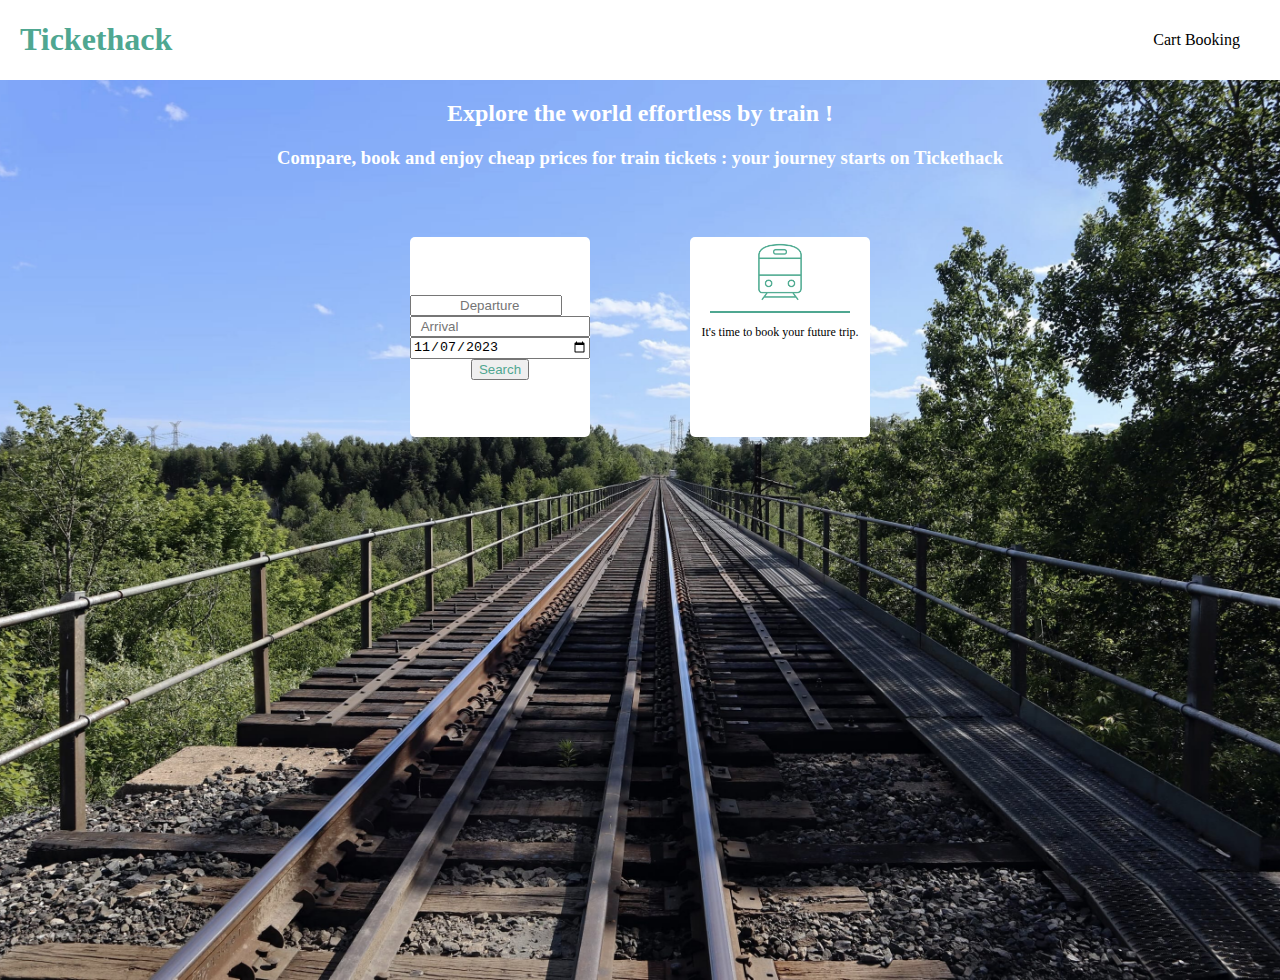
<file: index.html>
<!DOCTYPE html>
<html lang="en">
<head>
    <meta charset="UTF-8">
    <meta name="viewport" content="width=device-width, initial-scale=1.0">
    <link rel="stylesheet" href="style.css" type="text/css" />
    <title>Tickethack</title>
</head>
<body>
    <div id="mainContainer">
        <div id="header">
          <div id="logo-container">
            <h1 class="green"> <a href="index.html"> Tickethack</a></h1>
          </div>
            <div id="menu">
                <ul>
                    <li id="CartButton" class="menuButton"> </li> <a href="cart.html"> Cart</a> </li>
                    <li id="BookingButton" class="menuButton"> </li> <a href="booking.html"> Booking</a> </li>
                </ul>
            </div>
        </div>
        <div id="content">
            <div id="titleContainer">
                <h2 class="white">Explore the world effortless by train !</h2>
                <h3 class="white">Compare, book and enjoy cheap prices for train tickets : your journey starts on Tickethack</h3>
            </div>
            
            <div id="searchAndResult">
                <div class="search" id="search-left">
                    <input id="departure-btn" type="text" placeholder="  Departure" />
                    <input id="arrival-btn" type="text" placeholder="  Arrival" />
                    <input id="calendar-btn" type="date" name="trip-start" value="2023-11-07" min="2023-01-01" max="2050-12-31" />
                    <div id="btn">
                        <button class="green" type="button" id="btn-search">Search</button>
                    </div>
                </div>
                    <div class="search" id="search-right">
                        <div id="wrap">
                            <img class="train" src="images/train.png" />
                            <hr />
                            <p id="parapraghe">It's time to book your future trip.</p>
                        </div>

                    </div>
            </div>
        </div>
                    <!-- <div id="footer">
                        <span>@LaCapsule - Made with 💙</span>
                    </div> -->
    </div>   
    <script src="script.js"></script> 
</body>
</html>
</file>
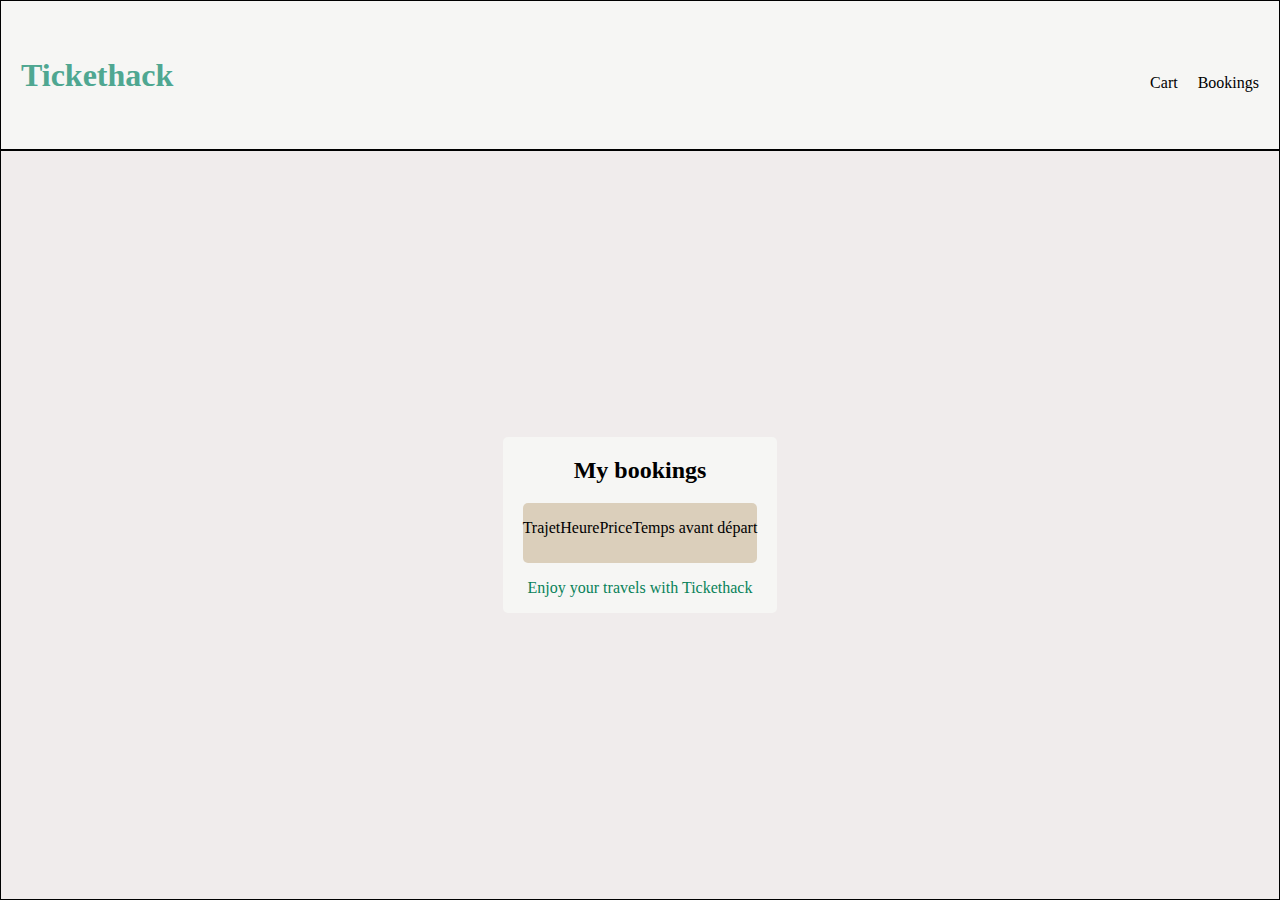
<file: booking.html>
<!DOCTYPE html>
<html lang="en">
<head>
    <meta charset="UTF-8">
    <meta name="viewport" content="width=device-width, initial-scale=1.0">
    <link rel="stylesheet" href="booking.css">
    <title>Booking</title>
</head>
<body>
    <div id="container">

        <div id ="header">
            <h1 class="green"> <a href="index.html"> Tickethack</a></h1>
            <div id="menu">
            <ul>
                <li id ="CartButton" class="menuButton"><a href="cart.html">Cart</a></li>
                <li  id = "BookingButton" class="menuButton"><a href="booking.html">Bookings</a></li>
            </ul>
             </div>
        </div>

        <div id="main">

            <div id="mybookings">
                <h2>My bookings</h2>

                    <div id="trips">
                        <p>Trajet </p>
                        <p>Heure</p>
                        <p>Price</p>
                        <p>Temps avant départ</p>
                     </div>

                    <div id="signature">
                 <p>Enjoy your travels with Tickethack<p>
                </div>
                    
                

            </div>

        </div>


    </div>
    
    
    
</body>
</html>
</file>
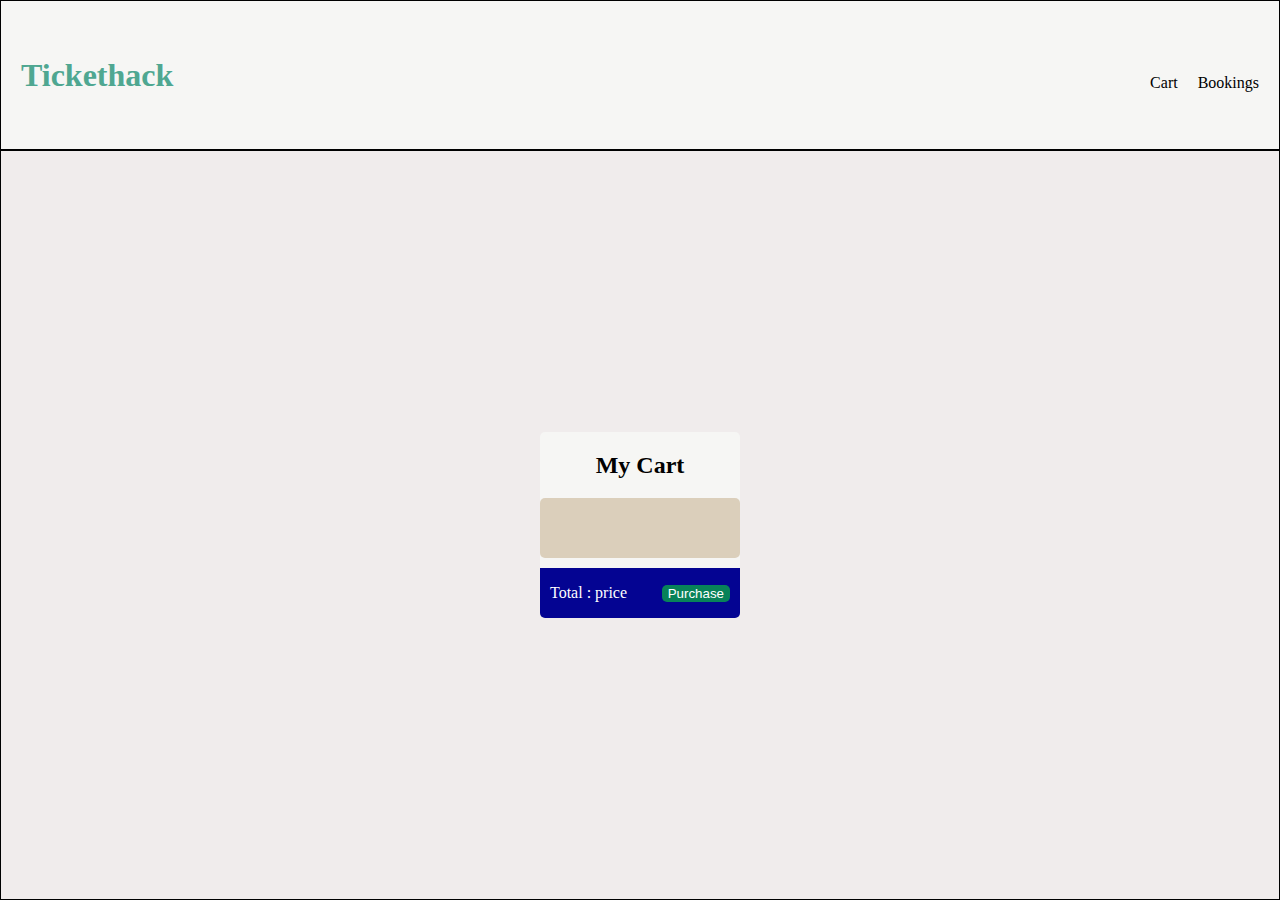
<file: cart.html>
<!DOCTYPE html>
<html lang="en">
<head>
    <meta charset="UTF-8">
    <meta name="viewport" content="width=device-width, initial-scale=1.0">
    <link rel="stylesheet" href="cart.css">
    <title>Cart</title>
</head>
<body>
    <div id="container">

        <div id ="header">
            <h1 class="green"> <a href="index.html"> Tickethack</a></h1>
            <div id="menu">
            <ul>
                <li id ="CartButton" class="menuButton"><a href="cart.html">Cart</a></li>
                <li  id = "BookingButton" class="menuButton"><a href="booking.html">Bookings</a></li>
            </ul>
             </div>
        </div>

        <div id="main">

            <div id="myCart">
                <h2>My Cart</h2>

                    <div id="Achats">
                     
                     </div>

                    <div id="footerCart">
                 <p>Total : price <p>
                    <button id="purchase" type="button">Purchase</button>
                </div>
                    
                

            </div>

        </div>


    </div>
    
    
    <script src="cartpage.js"></script> 
</body>
</html>
</file>
<file: style.css>
body {  
    margin: 0; 
}

#mainContainer {
    display: grid;
    height: 100vh;
    width: 100vw;
    grid-template-rows: repeat(12, 1fr); 
    grid-template-columns: repeat(12, 1fr);
    width: 100%;
   }
 #content {
    height: 100vh;
    width: 100vw;
    background-image: url("images/background.jpg");
    background-position: center;
    background-size: cover;
 }

#header {
    grid-row-start: 1;
    grid-row-end: 2;
    grid-column-start: 1;
    grid-column-end: 13;
    display: flex;
    flex-direction: row;
    justify-content: space-between;
    align-items: center;
  }

#logo-container{
    margin-left: 20px;
}

#menu ul li {
    margin-right: 20px;
    float: left;
    text-decoration: none; 
    list-style: none;
}

a {
    text-decoration: none;
    color: black;
}

#titleContainer {
    text-align: center;
    color: white;
    grid-row-start: 2;
    grid-row-end: 4;
    grid-column-start: 1;
    grid-column-end: 13;    
}

#searchAndResult {
    grid-row-start: 4;
    grid-row-end: 6;
    grid-column-start: 1;
    grid-column-end: 13;    
    text-align: center;
    display: flex;
    justify-content: center;
}

.search{
    background-color: white;
    width: 180px;
    height: 200px;
    border-radius: 5px;
    margin:50px;
    overflow:scroll
}

#search-left {
    display: flex;
    flex-direction: column;
    justify-content: center;
    align-items: stretch;
    overflow: scroll;

}

img { 
    width : 70px;
    height : auto;
    }

.green {
    color: #4FA791;
}

.green a {
    color: #4FA791;
}

p {
    font-size: 12px;
}

hr{
    border: 1px solid #4FA791;
    margin: 0 20px;
}

#departure-btn {
    width: 80%;
    text-align: center;

}
</file>
<file: booking.css>
body{margin : 0;}

#container {
    display :grid;
    grid-template-rows: repeat(12, 1fr);
    grid-template-columns: repeat (12,1fr);
    height: 100vh;
    width:100vw;
    
}

/* Header */ 

#header {
    background-color: rgb(246, 246, 244);
    grid-column-end: 13;
    grid-column-start: 1 ;
    grid-row-start: 1;
    grid-row-end: 3;
    border : 0.5px black solid;
    display: flex;
    flex-direction: row;
    justify-content: space-between;
    align-items: center;
    
}

#header h1 {
    margin-left: 20px;
    color: rgb(8, 130, 89);
}

#menu ul li{
    margin-right :20px;
    float: left;
    list-style: none;
    
}

#menu ul li a {
    color : black;
    text-decoration: none;
}

/* Contenu */

#main {
    background-color: rgb(240, 236, 236);
    grid-row-start: 3;
    grid-row-end: 13;
    grid-column-end: 13;
    grid-column-start: 1 ;
    border : 0.5px black solid;
    display: flex;
    flex-direction: column;
    justify-content: center;
    align-items: center;
}

#mybookings {
    
    background-color: rgb(246, 246, 244);
    grid-row-start: 7;
    grid-row-end: 11;
    grid-column-end: 4;
    grid-column-start: 8 ;
    border-radius: 5px;
    display: flex;
    flex-direction: column;
    justify-content: space-around;
    
}

#mybookings h2 {
    text-align: center;
}

#signature {
    color: rgb(8, 130, 89);
    text-align: center;
    
}

#trips {
    margin-left: 20px;
    margin-right : 20px;
    background-color: rgb(219, 207, 187);
    border-radius: 5px;
    height: 60px;
    display: flex;
    flex-direction: row;
    justify-content: space-around;
    
    
}

#trips p{
    float : left;
}

.green a {
    color: #4FA791;
    text-decoration: none;
}
</file>
<file: cart.css>
body{margin : 0;}

#container {
    display :grid;
    grid-template-rows: repeat(12, 1fr);
    grid-template-columns: repeat (12,1fr);
    height: 100vh;
    width:100vw;
    
}

/* Header */ 

#header {
    background-color: rgb(246, 246, 244);
    grid-column-end: 13;
    grid-column-start: 1 ;
    grid-row-start: 1;
    grid-row-end: 3;
    border : 0.5px black solid;
    display: flex;
    flex-direction: row;
    justify-content: space-between;
    align-items: center;
    
}

#header h1 {
    margin-left: 20px;
    color: rgb(8, 130, 89);
}

#menu ul li{
    margin-right :20px;
    float: left;
    list-style: none;
    
}

#menu ul li a {
    color : black;
    text-decoration: none;
}

/* Contenu */

#main {
    background-color: rgb(240, 236, 236);
    grid-row-start: 3;
    grid-row-end: 13;
    grid-column-end: 13;
    grid-column-start: 1 ;
    border : 0.5px black solid;
    display: flex;
    flex-direction: column;
    justify-content: center;
    align-items: center;
}

#myCart{
    
    background-color: rgb(246, 246, 244);
    grid-row-start: 7;
    grid-row-end: 11;
    grid-column-end: 4;
    grid-column-start: 8 ;
    border-radius: 5px;
    display: flex;
    flex-direction: column;
    justify-content: space-around;
    
}

#myCart h2 {
    text-align: center;
}

#footerCart {
    color: white;
    text-align: center;
    display: flex;
    flex-direction: row;
    justify-content: space-between;
    background-color: rgb(4, 4, 146);
    margin-top:10px;
    border-radius: 0 0 5px 5px;
    
}

#myCart p {
    margin-left: 10px;
}


#Achats {
    /*margin-left: 20px;
    margin-right : 20px;*/
    width: 200px;
    background-color: rgb(219, 207, 187);
    border-radius: 5px;
    height: 60px;
    display: flex;
    flex-direction: column;
    justify-content: space-around;
    
    
}

#Achats p{
    float: left;
}


#deleteCart {
background-color: rgb(8, 130, 89);
border-radius: 5px;
color:white;
border : none;
margin : 5px ;
}

#purchase {
    background-color: rgb(8, 130, 89);
border-radius: 5px;
color : white;
margin-right : 10px;
border : none;
}

.green a {
    color: #4FA791;
    text-decoration: none;
}
</file>
